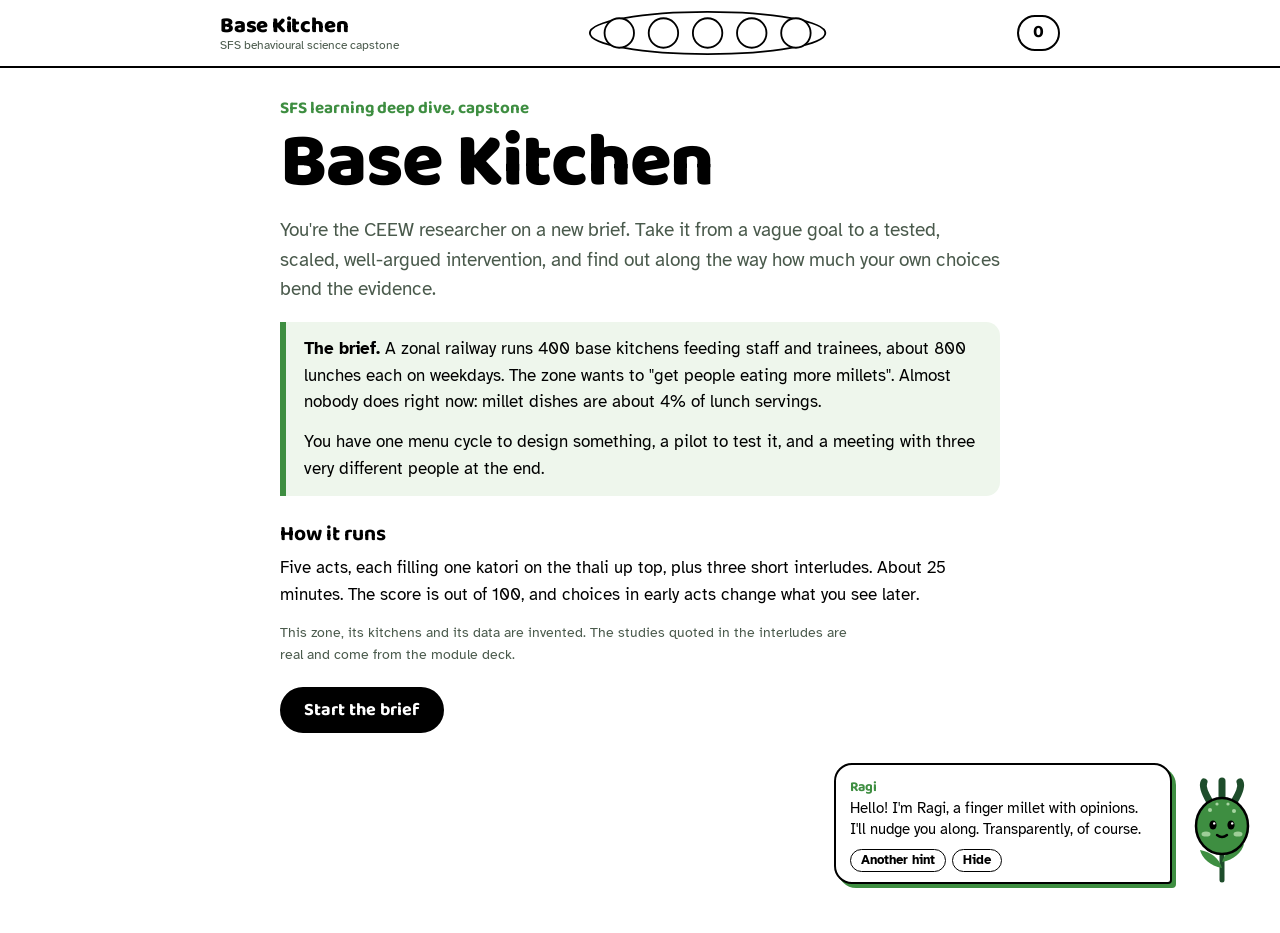
<file: base-kitchen.html>
<!DOCTYPE html>
<html lang="en">
<head>
<meta charset="utf-8">
<meta name="viewport" content="width=device-width, initial-scale=1, viewport-fit=cover">
<title>Base Kitchen: a behavioural science capstone</title>
<link rel="preconnect" href="https://fonts.googleapis.com">
<link rel="preconnect" href="https://fonts.gstatic.com" crossorigin>
<link href="https://fonts.googleapis.com/css2?family=Baloo+2:wght@500;700;800&family=Atkinson+Hyperlegible:ital,wght@0,400;0,700;1,400&display=swap" rel="stylesheet">
<style>
:root{
  --paper:#FFFFFF; --ink:#000000; --forest:#1E4D2B; --leaf:#3E8E41; --sprout:#A8D5A2;
  --mist:#EEF6EC; --muted:#4A5A4C; --line:#CFE3C9; --on-ink:#FFFFFF;
  --display:"Baloo 2", "Trebuchet MS", system-ui, sans-serif;
  --body:"Atkinson Hyperlegible", "Segoe UI", system-ui, sans-serif;
  box-sizing:border-box;
  padding-top:env(safe-area-inset-top,0px);
  padding-bottom:env(safe-area-inset-bottom,0px);
}
@media (prefers-color-scheme: dark){
  :root:not([data-theme="light"]){
    --paper:#000000; --ink:#FFFFFF; --forest:#A8D5A2; --leaf:#6CC06F; --sprout:#2E5E34;
    --mist:#0D1A0F; --muted:#B5C7B7; --line:#3A6B44; --on-ink:#000000;
  }
}
:root[data-theme="dark"]{
  --paper:#000000; --ink:#FFFFFF; --forest:#A8D5A2; --leaf:#6CC06F; --sprout:#2E5E34;
  --mist:#0D1A0F; --muted:#B5C7B7; --line:#3A6B44; --on-ink:#000000;
}
html{scroll-padding-top:env(safe-area-inset-top,0px)}
*,*::before,*::after{box-sizing:inherit}
body{margin:0;background:var(--paper);color:var(--ink);font-family:var(--body);font-size:17px;line-height:1.55;-webkit-font-smoothing:antialiased}
button{font:inherit;color:inherit}
:focus-visible{outline:3px solid var(--leaf);outline-offset:3px;border-radius:6px}

/* Top bar */
.top{position:sticky;top:env(safe-area-inset-top,0px);z-index:20;background:var(--paper);border-bottom:2px solid var(--ink)}
.top-inner{max-width:880px;margin:0 auto;padding:10px 20px;display:flex;align-items:center;gap:16px}
.mark{font-family:var(--display);font-weight:800;font-size:22px;letter-spacing:-.01em;line-height:1;white-space:nowrap}
.mark small{display:block;font-family:var(--body);font-weight:400;font-size:12px;color:var(--muted);letter-spacing:0;margin-top:2px}
.thali{flex:1;display:flex;justify-content:center}
.thali svg{height:46px;width:auto;overflow:visible}
.katori-fill{transform-origin:center;transform:scale(0);transition:transform .6s cubic-bezier(.3,1.6,.5,1)}
.katori.done .katori-fill{transform:scale(1)}
.katori.now circle.rim{stroke:var(--leaf);stroke-width:3}
.score-chip{font-family:var(--display);font-weight:700;font-size:18px;border:2px solid var(--ink);border-radius:999px;padding:2px 14px;white-space:nowrap}
.score-chip span{display:inline-block}
.score-chip.bump span{animation:bump .5s ease}
@keyframes bump{40%{transform:scale(1.35)}}

/* Stage */
main{max-width:760px;margin:0 auto;padding:28px 20px 200px}
.act-tag{font-family:var(--display);font-weight:700;color:var(--leaf);font-size:17px;margin:0 0 2px}
h1,h2{font-family:var(--display);font-weight:800;line-height:1.05;letter-spacing:-.015em;margin:0 0 12px}
h1{font-size:clamp(44px,9vw,76px)}
h2{font-size:clamp(30px,5.5vw,42px)}
h3{font-family:var(--display);font-weight:700;font-size:21px;line-height:1.2;margin:26px 0 8px}
p{margin:0 0 14px;max-width:64ch}
.lede{font-size:19px;color:var(--muted)}
.brief{border-left:6px solid var(--leaf);background:var(--mist);padding:14px 18px;border-radius:0 14px 14px 0;margin:18px 0}
.brief p:last-child{margin:0}
.meta{font-size:14px;color:var(--muted)}

/* Buttons */
.row{display:flex;flex-wrap:wrap;gap:10px;align-items:center;margin-top:22px}
.btn{appearance:none;border:2px solid var(--ink);background:var(--ink);color:var(--on-ink);font-family:var(--display);font-weight:700;font-size:18px;padding:8px 22px 6px;border-radius:999px;cursor:pointer;transition:transform .12s ease, background .15s}
.btn:hover{background:var(--forest);border-color:var(--forest)}
.btn:active{transform:translateY(2px)}
.btn[disabled]{opacity:.35;cursor:not-allowed}
.btn.ghost{background:transparent;color:var(--ink)}
.btn.ghost:hover{background:var(--mist)}

/* Chips */
.group{border:2px solid var(--line);border-radius:18px;margin:16px 0;overflow:hidden;background:var(--paper);transition:border-color .2s}
.group.answered{border-color:var(--ink)}
.group-q{display:flex;align-items:center;gap:12px;background:var(--mist);border-bottom:2px solid var(--line);padding:10px 16px;font-family:var(--display);font-weight:700;font-size:20px;line-height:1.2}
.group.answered .group-q{border-bottom-color:var(--ink)}
.gnum{flex-shrink:0;width:30px;height:30px;border-radius:50%;border:2px solid var(--ink);display:grid;place-items:center;font-size:15px;background:var(--paper);transition:background .2s,color .2s}
.group.answered .gnum{background:var(--leaf);border-color:var(--leaf);color:var(--on-ink)}
.gstat{margin-left:auto;font-family:var(--body);font-weight:400;font-size:13px;color:var(--muted);white-space:nowrap}
.group.answered .gstat{color:var(--leaf);font-weight:700}
.group .chips{padding:14px 16px}
.group .why-slot:not(:empty){padding:0 16px 14px}
.group .why{margin-top:0}
.chips{display:flex;flex-wrap:wrap;gap:8px}
.chip{max-width:100%;overflow-wrap:anywhere;appearance:none;border:2px solid var(--line);background:var(--paper);border-radius:14px;padding:8px 14px;cursor:pointer;text-align:left;line-height:1.35;transition:border-color .15s, background .15s, transform .12s}
.chip:hover{border-color:var(--leaf)}
.chip[aria-pressed="true"]{border-color:var(--ink);background:var(--mist);box-shadow:3px 3px 0 var(--ink)}
.chip.right{border-color:var(--leaf);background:var(--mist);box-shadow:3px 3px 0 var(--leaf)}
.chip.wrong{border-color:var(--ink);background:repeating-linear-gradient(-45deg,var(--paper) 0 6px,var(--mist) 6px 12px)}
.why{font-size:15px;color:var(--muted);margin:8px 0 0;padding-left:12px;border-left:3px solid var(--sprout)}
.why b{color:var(--ink)}

/* Spec sentence */
.spec{font-family:var(--display);font-size:clamp(20px,3.4vw,26px);line-height:1.35;font-weight:500;border:2px solid var(--ink);border-radius:18px;padding:16px 20px;margin:12px 0 4px}
.spec-label{font-weight:700;margin:18px 0 0}
.spec-label span{font-weight:400;color:var(--muted);font-size:15px}
.slot{display:inline-block;border:2px dashed var(--muted);border-radius:10px;color:var(--muted);padding:0 8px;font-size:.8em;line-height:1.5;vertical-align:.08em;font-weight:500}
.slot.filled{display:inline;border:0;border-bottom:3px solid var(--leaf);border-radius:0;padding:0 2px;font-size:1em;color:var(--ink);font-weight:700;vertical-align:baseline}

/* Evidence sorting */
.cards{display:grid;grid-template-columns:repeat(auto-fill,minmax(210px,1fr));gap:10px;margin:14px 0}
.ecard{appearance:none;text-align:left;border:2px solid var(--line);border-radius:14px;padding:10px 12px;background:var(--paper);cursor:pointer;font-size:15px;line-height:1.4;transition:transform .15s, border-color .15s}
.ecard:hover{border-color:var(--leaf)}
.ecard.sel{border-color:var(--ink);transform:rotate(-1.2deg) translateY(-3px);box-shadow:4px 4px 0 var(--leaf)}
.ecard .src{display:block;font-size:13px;color:var(--leaf);font-weight:700;margin-bottom:3px}
.ecard .src.none{color:var(--muted);font-style:italic;font-weight:400}
.bins{display:grid;grid-template-columns:repeat(2,1fr);gap:10px}
.bin{border:2px dashed var(--muted);border-radius:16px;padding:10px;min-height:86px;cursor:pointer;transition:background .15s,border-color .15s;background:var(--paper)}
.bin.armed{border-color:var(--leaf);background:var(--mist);border-style:solid}
.bin-h{font-family:var(--display);font-weight:700;font-size:17px;line-height:1.15}
.bin-h small{display:block;font-family:var(--body);font-weight:400;font-size:13px;color:var(--muted)}
.bin.trash{grid-column:1/-1;border-color:var(--ink)}
.placed{display:flex;flex-wrap:wrap;gap:6px;margin-top:8px}
.pchip{appearance:none;font-size:13px;border:1.5px solid var(--ink);background:var(--paper);border-radius:10px;padding:3px 8px;cursor:pointer;max-width:100%;text-align:left;animation:pop .35s cubic-bezier(.3,1.6,.5,1)}
.pchip.right{border-color:var(--leaf);background:var(--mist)}
.pchip.wrong{text-decoration:line-through;text-decoration-color:var(--ink)}
@keyframes pop{from{transform:scale(.5);opacity:0}}
.col-label{font-weight:700;margin:16px 0 6px}

/* Sliders / forecast */
.fc{border:2px solid var(--ink);border-radius:18px;padding:16px 18px;margin:16px 0}
.fc h3{margin-top:0}
input[type=range]{width:100%;accent-color:var(--leaf);height:28px}
.fc-read{display:flex;justify-content:space-between;align-items:baseline;font-family:var(--display);font-weight:700}
.fc-read .big{font-size:30px}
.reveal-bar{position:relative;height:34px;border-radius:10px;background:var(--mist);margin:10px 0 4px;overflow:hidden}
.reveal-bar .tick{position:absolute;top:0;bottom:0;width:4px;border-radius:2px}
.tick.you{background:var(--ink)}
.tick.truth{background:var(--leaf);width:8px;transform:scaleY(0);transform-origin:bottom;animation:grow .7s .15s forwards cubic-bezier(.3,1.5,.5,1)}
@keyframes grow{to{transform:scaleY(1)}}
.legend{display:flex;gap:16px;font-size:13px;color:var(--muted)}
.legend i{display:inline-block;width:12px;height:12px;border-radius:3px;vertical-align:-1px;margin-right:5px}

/* Levers */
.budget{position:sticky;top:calc(env(safe-area-inset-top,0px) + 70px);z-index:5;background:var(--paper);padding:10px 0;border-bottom:2px solid var(--line)}
.budget-bar{height:18px;border:2px solid var(--ink);border-radius:999px;overflow:hidden;margin-top:6px}
.budget-fill{height:100%;background:var(--leaf);transition:width .35s cubic-bezier(.3,1.3,.5,1)}
.budget-fill.over{background:repeating-linear-gradient(-45deg,var(--ink) 0 8px,var(--forest) 8px 16px)}
.levers{display:grid;grid-template-columns:repeat(auto-fill,minmax(220px,1fr));gap:10px;margin-top:14px}
.lever{appearance:none;text-align:left;border:2px solid var(--line);border-radius:16px;padding:12px;background:var(--paper);cursor:pointer;display:flex;flex-direction:column;gap:6px;transition:transform .15s,border-color .15s}
.lever:hover{border-color:var(--leaf)}
.lever[aria-pressed="true"]{border-color:var(--ink);background:var(--mist);box-shadow:4px 4px 0 var(--ink);transform:translateY(-2px)}
.lever b{font-family:var(--display);font-size:18px;line-height:1.15}
.lever .tags{display:flex;flex-wrap:wrap;gap:4px}
.tagp{font-size:12px;border:1.5px solid var(--leaf);color:var(--forest);border-radius:999px;padding:0 8px}
.lever .cost{font-family:var(--display);font-weight:700;margin-top:auto}

/* Results */
.panel{border:2px solid var(--ink);border-radius:20px;padding:18px;margin:18px 0}
.headline-num{font-family:var(--display);font-weight:800;font-size:clamp(46px,10vw,72px);line-height:1;color:var(--forest)}
.hbar{display:grid;grid-template-columns:120px 1fr 64px;gap:10px;align-items:center;margin:8px 0}
.hbar .lab{font-size:14px;line-height:1.2}
.hbar .track{height:26px;background:var(--mist);border-radius:8px;overflow:hidden}
.hbar .fill{height:100%;width:0;border-radius:8px;transition:width 1s cubic-bezier(.3,1.2,.5,1)}
.hbar .val{font-family:var(--display);font-weight:700;text-align:right}
.fill.ink{background:var(--ink)} .fill.leaf{background:var(--leaf)}
.waterfall{list-style:none;padding:0;margin:10px 0 0}
.waterfall li{display:flex;justify-content:space-between;gap:12px;padding:6px 0;border-bottom:1px solid var(--line);font-size:15px}
.waterfall li b{font-family:var(--display);white-space:nowrap}
.plot-wrap{overflow-x:auto}
.checklist{list-style:none;padding:0;margin:8px 0}
.checklist li{padding:4px 0 4px 30px;position:relative}
.checklist li::before{content:"";position:absolute;left:0;top:7px;width:18px;height:18px;border:2px solid var(--ink);border-radius:5px}
.checklist li.ok::before{background:var(--leaf);border-color:var(--leaf)}
.checklist li.ok::after{content:"";position:absolute;left:6px;top:9px;width:6px;height:11px;border:solid var(--on-ink);border-width:0 3px 3px 0;transform:rotate(45deg)}

/* Pub bias */
.seg{display:inline-flex;border:2px solid var(--ink);border-radius:999px;overflow:hidden}
.seg button{appearance:none;border:0;background:var(--paper);padding:6px 14px;cursor:pointer;font-weight:700}
.seg button[aria-pressed="true"]{background:var(--ink);color:var(--on-ink)}
.pb-stats{display:flex;flex-wrap:wrap;gap:24px;margin-top:10px}
.pb-stats div{font-size:14px;color:var(--muted)}
.pb-stats b{display:block;font-family:var(--display);font-size:30px;color:var(--ink);line-height:1.1}

/* Phone mock */
.phone-wrap{display:flex;gap:22px;flex-wrap:wrap;align-items:flex-start;margin-top:14px}
.phone{width:300px;max-width:100%;border:3px solid var(--ink);border-radius:34px;padding:16px 14px 20px;background:var(--paper);flex-shrink:0}
.phone-notch{width:90px;height:8px;background:var(--ink);border-radius:8px;margin:0 auto 12px}
.app-h{font-family:var(--display);font-weight:800;font-size:22px;display:flex;justify-content:space-between;align-items:center}
.app-h span{font-size:13px;font-family:var(--body);font-weight:400;color:var(--muted)}
.pel{appearance:none;display:block;width:100%;text-align:left;border:2px dashed var(--line);border-radius:12px;padding:9px 10px;margin:8px 0;background:var(--paper);cursor:pointer;font-size:14px;line-height:1.35;position:relative}
.pel:hover{border-color:var(--leaf)}
.pel.sel{border-style:solid;border-color:var(--ink)}
.pel .lbl{position:absolute;right:-6px;top:-10px;font-size:11px;font-weight:700;background:var(--ink);color:var(--on-ink);border-radius:999px;padding:1px 8px;animation:pop .3s}
.pel.right .lbl{background:var(--leaf)}
.pel.wrong .lbl{text-decoration:line-through}
.cartline{display:flex;justify-content:space-between;font-size:14px;padding:4px 2px}
.fake-btn{margin-top:10px;background:var(--ink);color:var(--on-ink);text-align:center;border-radius:12px;padding:10px;font-family:var(--display);font-weight:700}
.picker{flex:1;min-width:230px}

/* Pitch */
.aud{border:2px solid var(--line);border-radius:18px;padding:14px 16px;margin:14px 0}
.aud h3{margin:0 0 4px}
.opt{display:flex;gap:10px;align-items:flex-start;padding:8px 10px;border-radius:12px;cursor:pointer;border:2px solid transparent;margin:4px 0}
.opt:hover{background:var(--mist)}
.opt input{accent-color:var(--leaf);margin-top:5px;flex-shrink:0;width:18px;height:18px}
.opt.right{border-color:var(--leaf);background:var(--mist)}
.opt.wrong{border-color:var(--ink)}

/* Ragi */
.ragi{position:fixed;right:16px;bottom:calc(16px + env(safe-area-inset-bottom,0px));z-index:40;display:flex;align-items:flex-end;gap:8px;max-width:min(430px,calc(100vw - 32px));pointer-events:none}
.bubble{pointer-events:auto;background:var(--paper);border:2px solid var(--ink);border-radius:18px 18px 4px 18px;padding:12px 14px 10px;font-size:15px;line-height:1.45;box-shadow:4px 4px 0 var(--leaf);transform-origin:bottom right;transition:transform .25s cubic-bezier(.3,1.5,.5,1),opacity .2s}
.bubble.hide{transform:scale(.6);opacity:0;pointer-events:none}
.bubble .who{font-family:var(--display);font-weight:700;color:var(--leaf);font-size:14px}
.bubble-actions{display:flex;gap:6px;margin-top:8px}
.mini{appearance:none;border:1.5px solid var(--ink);background:var(--paper);border-radius:999px;padding:1px 10px;font-size:13px;font-weight:700;cursor:pointer}
.mini:hover{background:var(--mist)}
.ragi-body{pointer-events:auto;appearance:none;border:0;background:none;padding:0;cursor:pointer;width:84px;height:104px;flex-shrink:0}
.ragi-body svg{width:100%;height:100%;overflow:visible}
.ragi-bob{animation:bob 2.8s ease-in-out infinite;transform-origin:50% 100%}
@keyframes bob{50%{transform:translateY(-4px) rotate(-2deg)}}
.ragi.happy .ragi-bob{animation:hop .6s cubic-bezier(.3,1.6,.5,1) 2}
@keyframes hop{40%{transform:translateY(-16px) rotate(6deg)}}
.ragi.think .ragi-bob{animation:tilt 1.6s ease-in-out infinite}
@keyframes tilt{50%{transform:rotate(-7deg)}}
.ragi.oops .ragi-bob{animation:wob .5s ease 2}
@keyframes wob{25%{transform:rotate(-8deg)}75%{transform:rotate(8deg)}}
.eye{transform-origin:center;transform-box:fill-box;animation:blink 4.5s infinite}
@keyframes blink{0%,94%,100%{transform:scaleY(1)}96%{transform:scaleY(.1)}}
.mouth-happy{display:none}.ragi.happy .mouth-happy{display:inline}.ragi.happy .mouth-idle{display:none}
.mouth-oops{display:none}.ragi.oops .mouth-oops{display:inline}.ragi.oops .mouth-idle{display:none}

/* Grain confetti */
.grain{position:fixed;width:8px;height:12px;border-radius:50%;background:var(--leaf);z-index:50;pointer-events:none}

/* Debrief */
.score-big{font-family:var(--display);font-weight:800;font-size:clamp(72px,18vw,140px);line-height:.9;color:var(--forest)}
.brk{display:grid;grid-template-columns:1fr 90px 54px;gap:10px;align-items:center;font-size:15px;margin:6px 0}
.brk .track{height:12px;background:var(--mist);border-radius:6px;overflow:hidden}
.brk .fill{height:100%;background:var(--leaf);width:0;transition:width 1s}
.brk b{font-family:var(--display);text-align:right}

.fade-in{animation:fadein .35s ease}
@keyframes fadein{from{opacity:0;transform:translateY(6px)}}

@media (max-width:600px){
  .top-inner{padding:8px 14px;gap:10px}
  .mark small{display:none}
  .group-q{font-size:18px;padding:10px 12px}
  .group .chips{padding:12px}
  .bins{grid-template-columns:1fr}
  .ragi-body{width:62px;height:78px}
  .bubble{font-size:14px}
  .hbar{grid-template-columns:90px 1fr 52px}
  main{padding-bottom:230px}
}
@media (prefers-reduced-motion: reduce){
  *,*::before,*::after{animation:none!important;transition:none!important}
  .katori-fill{transform:scale(1)}
  .katori:not(.done) .katori-fill{transform:scale(0)}
  .tick.truth{transform:none}
}
</style>
</head>
<body>

<header class="top">
  <div class="top-inner">
    <div class="mark">Base Kitchen<small>SFS behavioural science capstone</small></div>
    <div class="thali" aria-label="Progress through the five acts">
      <svg viewBox="0 0 260 50" role="img" aria-hidden="true">
        <g id="katoris"></g>
      </svg>
    </div>
    <div class="score-chip" aria-live="polite"><span id="scoreNum">0</span></div>
  </div>
</header>

<main id="stage" tabindex="-1"></main>

<div class="ragi" id="ragi">
  <div class="bubble hide" id="bubble" role="status" aria-live="polite">
    <div class="who">Ragi</div>
    <div id="bubbleText"></div>
    <div class="bubble-actions">
      <button class="mini" id="hintBtn" type="button">Another hint</button>
      <button class="mini" id="hideBtn" type="button">Hide</button>
    </div>
  </div>
  <button class="ragi-body" id="ragiBody" type="button" aria-label="Ask Ragi for a hint">
    <svg viewBox="0 0 84 104">
      <g class="ragi-bob">
        <!-- stalk & leaves -->
        <path d="M42 100 C42 86 42 78 42 70" stroke="var(--forest)" stroke-width="5" stroke-linecap="round" fill="none"/>
        <path d="M42 88 C30 86 22 78 20 70 C31 72 39 78 42 88Z" fill="var(--leaf)"/>
        <path d="M42 82 C54 80 62 72 64 64 C53 66 45 72 42 82Z" fill="var(--leaf)"/>
        <!-- finger millet fingers -->
        <path d="M30 22 C24 12 22 6 24 2" stroke="var(--forest)" stroke-width="7" stroke-linecap="round" fill="none"/>
        <path d="M42 18 C42 10 42 5 42 1" stroke="var(--forest)" stroke-width="7" stroke-linecap="round" fill="none"/>
        <path d="M54 22 C60 12 62 6 60 2" stroke="var(--forest)" stroke-width="7" stroke-linecap="round" fill="none"/>
        <!-- head -->
        <ellipse cx="42" cy="46" rx="26" ry="28" fill="var(--leaf)" stroke="var(--ink)" stroke-width="2.5"/>
        <circle cx="30" cy="30" r="2" fill="var(--sprout)"/><circle cx="54" cy="31" r="2" fill="var(--sprout)"/>
        <circle cx="37" cy="24" r="1.6" fill="var(--sprout)"/><circle cx="48" cy="24" r="1.6" fill="var(--sprout)"/>
        <!-- face -->
        <ellipse class="eye" cx="33" cy="45" rx="3.6" ry="4.6" fill="#000"/>
        <ellipse class="eye" cx="51" cy="45" rx="3.6" ry="4.6" fill="#000"/>
        <circle cx="34.2" cy="43.4" r="1.2" fill="#fff"/><circle cx="52.2" cy="43.4" r="1.2" fill="#fff"/>
        <ellipse cx="26" cy="54" rx="4.5" ry="2.6" fill="var(--sprout)" opacity=".9"/>
        <ellipse cx="58" cy="54" rx="4.5" ry="2.6" fill="var(--sprout)" opacity=".9"/>
        <path class="mouth-idle" d="M37 55 Q42 59 47 55" stroke="#000" stroke-width="2.4" fill="none" stroke-linecap="round"/>
        <path class="mouth-happy" d="M35 54 Q42 63 49 54 Z" fill="#000"/>
        <path class="mouth-oops" d="M37 58 Q42 54 47 58" stroke="#000" stroke-width="2.4" fill="none" stroke-linecap="round"/>
      </g>
    </svg>
  </button>
</div>

<script>
(() => {
"use strict";

/* ---------- utilities ---------- */
const $ = (s, r = document) => r.querySelector(s);
const $$ = (s, r = document) => Array.from(r.querySelectorAll(s));
const reduced = window.matchMedia("(prefers-reduced-motion: reduce)").matches;
let seed = Math.floor(Math.random() * 1e9);
function mulberry32(a){return function(){a|=0;a=a+0x6D2B79F5|0;let t=Math.imul(a^a>>>15,1|a);t=t+Math.imul(t^t>>>7,61|t)^t;return((t^t>>>14)>>>0)/4294967296}}
let rand = mulberry32(seed);
const randn = () => { let u = 0, v = 0; while (!u) u = rand(); while (!v) v = rand(); return Math.sqrt(-2*Math.log(u))*Math.cos(2*Math.PI*v); };
const fmt = (x, d = 1) => (x >= 0 ? "+" : "−") + Math.abs(x).toFixed(d);
const clamp = (x, a, b) => Math.max(a, Math.min(b, x));
const esc = s => String(s).replace(/[&<>"]/g, c => ({"&":"&amp;","<":"&lt;",">":"&gt;",'"':"&quot;"}[c]));

/* ---------- state ---------- */
const SCREENS = ["intro","act1","act2","forecast","act3","pubbias","act4","darkpat","act5","debrief"];
const KATORI_OF = {act1:0, act2:1, act3:2, act4:3, act5:4};
const MAX = {act1:15, act2:20, forecast:10, act3:15, pubbias:5, act4:15, darkpat:9, act5:11};
const LABELS = {act1:"Specify the behaviour", act2:"COM-B diagnosis", forecast:"Forecast the evidence", act3:"Design the intervention", pubbias:"Publication bias", act4:"Evaluate and scale", darkpat:"Nudge, boost, sludge", act5:"Make the case"};
let S;
function fresh(){
  S = { screen:0, score:{}, done:new Set(), act1:{}, act1Checked:false, act2:{}, act2Checked:false, act2Sel:null,
        forecast:{}, fcRevealed:{}, levers:new Set(), act3Done:false, act4:{}, act4Run:null, act4Scaled:false,
        pb:{n:10, runs:[], answered:null}, dark:{}, darkSel:null, darkChecked:false, act5:{}, act5Checked:false };
}
fresh();
const total = () => Object.values(S.score).reduce((a,b)=>a+b,0);
function setScore(k, v){
  S.score[k] = Math.round(v*10)/10;
  const el = $("#scoreNum"); el.textContent = Math.round(total());
  const chip = el.parentElement; chip.classList.remove("bump"); void chip.offsetWidth; chip.classList.add("bump");
}

/* ---------- thali progress ---------- */
function drawThali(){
  const g = $("#katoris"); let h = `<ellipse cx="130" cy="25" rx="128" ry="23" fill="none" stroke="var(--ink)" stroke-width="2"/>`;
  for (let i=0;i<5;i++){
    const cx = 34 + i*48, cls = [];
    const cur = KATORI_OF[SCREENS[S.screen]];
    const doneIdx = ["act1","act2","act3","act4","act5"].filter(a=>S.done.has(a)).length;
    if (i < doneIdx) cls.push("done");
    if (cur === i) cls.push("now");
    h += `<g class="katori ${cls.join(" ")}" style="transform-origin:${cx}px 25px">
      <circle class="rim" cx="${cx}" cy="25" r="16" fill="var(--paper)" stroke="var(--ink)" stroke-width="2"/>
      <g class="katori-fill" style="transform-origin:${cx}px 25px">
        <circle cx="${cx}" cy="25" r="12" fill="var(--leaf)"/>
        <circle cx="${cx-4}" cy="22" r="1.6" fill="var(--sprout)"/><circle cx="${cx+3}" cy="27" r="1.6" fill="var(--sprout)"/><circle cx="${cx+5}" cy="20" r="1.3" fill="var(--sprout)"/>
      </g></g>`;
  }
  g.innerHTML = h;
}

/* ---------- Ragi ---------- */
const ragiEl = $("#ragi"), bubble = $("#bubble"), bText = $("#bubbleText");
let hintIdx = 0, typeTimer = null, moodTimer = null;
function say(text, mood){
  bubble.classList.remove("hide");
  clearInterval(typeTimer);
  if (reduced){ bText.textContent = text; }
  else { let i = 0; bText.textContent = ""; typeTimer = setInterval(()=>{ i += 2; bText.textContent = text.slice(0,i); if (i >= text.length) clearInterval(typeTimer); }, 14); }
  if (mood) setMood(mood);
}
function setMood(m){
  ragiEl.classList.remove("happy","think","oops"); void ragiEl.offsetWidth;
  if (m && m !== "idle") ragiEl.classList.add(m);
  clearTimeout(moodTimer);
  if (m === "happy" || m === "oops") moodTimer = setTimeout(()=>ragiEl.classList.remove(m), 1400);
}
function hint(){
  const list = HINTS[SCREENS[S.screen]] || [];
  if (!list.length) return;
  say(list[hintIdx % list.length], "think"); hintIdx++;
}
$("#ragiBody").addEventListener("click", hint);
$("#hintBtn").addEventListener("click", hint);
$("#hideBtn").addEventListener("click", ()=>{ bubble.classList.add("hide"); setMood("idle"); });

function confetti(n = 18){
  if (reduced) return;
  const r = $("#ragiBody").getBoundingClientRect();
  for (let i=0;i<n;i++){
    const d = document.createElement("div"); d.className = "grain";
    d.style.left = (r.left + r.width/2) + "px"; d.style.top = (r.top + 20) + "px";
    document.body.appendChild(d);
    const dx = (Math.random()-0.7)*260, dy = -80 - Math.random()*200;
    d.animate([{transform:"translate(0,0) rotate(0)", opacity:1},{transform:`translate(${dx}px,${dy}px) rotate(${Math.random()*540}deg)`, opacity:1, offset:.6},{transform:`translate(${dx*1.2}px,${dy+220}px) rotate(720deg)`, opacity:0}], {duration:1300+Math.random()*500, easing:"cubic-bezier(.2,.7,.4,1)"}).onfinish = () => d.remove();
  }
}

const HINTS = {
  intro:["I'm Ragi. I'll be hanging around with hints. Tap me any time you're stuck.","This runs about 25 minutes. Your choices in early acts change what happens later, so don't speed through them."],
  act1:["Ask first: who actually controls the options at lunch? Diners choose from what's put in front of them.","'Awareness' and 'promotion' aren't behaviours you can count at a counter.","If you can't observe it in a register, a till, or a plate count, it isn't specified yet."],
  act2:["Every box needs evidence, not a hunch. A card with no source is a guess.","Watch the actor. Our target is the menu planner, not the diners.","Reflective motivation includes believing something is allowed. Automatic motivation is habit and routine."],
  forecast:["Defaults tend to be bigger than people expect. Information effects tend to be smaller.","Remember the gap between journal effects and what nudge units see at scale."],
  act3:["Look back at your diagnosis. Which boxes were the real bottlenecks?","A default the planner doesn't feel allowed to set, with flour that doesn't arrive, won't last a week.","Posters speak to System 2. Lunch counters run on System 1."],
  pubbias:["Try the small sample first, then the big one. Compare what gets into the journal.","Only 'significant' positive results get published here. What does that do to the published average?"],
  act4:["Stated intentions overstate change. What will you actually count?","One enthusiastic kitchen, no comparison group: what else changed that month?","If you don't pre-register, you get to pick the best-looking outcome afterwards. So will a reviewer's suspicion."],
  darkpat:["A nudge keeps every option and roughly the same cost. A dark pattern works against the user's interest.","Sludge is friction on a choice that's good for the person.","A boost builds skill, so it works even after the app is gone."],
  act5:["Secretaries care about budget cycles, farmers and fiscal risk. Scientists care about design and limits. Firms care about demand and competitors.","Would you be comfortable if diners knew exactly what you did? That's the test."],
  debrief:["Play again with different choices. The world is re-drawn each time, so the numbers move."]
};
const GREET = {
  intro:"Hello! I'm Ragi, a finger millet with opinions. I'll nudge you along. Transparently, of course.",
  act1:"First job: turn a vague brief into something a person actually does. Build the sentence.",
  act2:"Now the detective work. Sort each evidence card into a COM-B box. Tap a card, then tap a box.",
  forecast:"Quick break. Before I show you what real studies found, guess. Nobody's grading your ego, only your calibration.",
  act3:"You've got a budget. Spend it on the bottlenecks you found, not on what feels busiest.",
  pubbias:"A little machine. Every trial here tests a nudge that truly does nothing. Let's see what gets published.",
  act4:"Time to test your plan. Every choice here changes what number you'll see, and whether it's true.",
  darkpat:"Same design moves, different intentions. Tap each part of this checkout and tell me what it is.",
  act5:"You've got a result. Now say it three different ways for three different people.",
  debrief:"That's the whole thali. Let's see how you did."
};

/* ---------- navigation ---------- */
const stage = $("#stage");
function go(i){
  S.screen = i; hintIdx = 0; render();
  window.scrollTo({top:0, behavior: reduced ? "auto" : "smooth"});
  stage.focus({preventScroll:true});
}
function render(){
  const name = SCREENS[S.screen];
  stage.innerHTML = ""; stage.className = "fade-in"; void stage.offsetWidth;
  R[name]();
  drawThali();
  say(GREET[name], name === "debrief" ? "happy" : "idle");
}
function next(){ go(S.screen + 1); }
function complete(key){ S.done.add(key); drawThali(); }

/* =====================================================
   SCREENS
   ===================================================== */
const R = {};

/* ---------- Intro ---------- */
R.intro = () => {
  stage.innerHTML = `
    <p class="act-tag">SFS learning deep dive, capstone</p>
    <h1>Base Kitchen</h1>
    <p class="lede">You're the CEEW researcher on a new brief. Take it from a vague goal to a tested, scaled, well-argued intervention, and find out along the way how much your own choices bend the evidence.</p>
    <div class="brief">
      <p><b>The brief.</b> A zonal railway runs 400 base kitchens feeding staff and trainees, about 800 lunches each on weekdays. The zone wants to "get people eating more millets". Almost nobody does right now: millet dishes are about 4% of lunch servings.</p>
      <p>You have one menu cycle to design something, a pilot to test it, and a meeting with three very different people at the end.</p>
    </div>
    <h3>How it runs</h3>
    <p>Five acts, each filling one katori on the thali up top, plus three short interludes. About 25 minutes. The score is out of 100, and choices in early acts change what you see later.</p>
    <p class="meta">This zone, its kitchens and its data are invented. The studies quoted in the interludes are real and come from the module deck.</p>
    <div class="row"><button class="btn" id="start">Start the brief</button></div>`;
  $("#start").onclick = next;
};

/* ---------- Act 1: Specify ---------- */
const A1 = [
  {k:"who", q:"Who needs to act?", opts:[
    ["everyone","everyone in the zone"],["diners","the diners at lunch"],["planner","the menu planner at each base kitchen"],["board","the Railway Board"]],
   right:"planner", why:"<b>Ask first who controls the options.</b> Diners pick from what's on the counter; the planner decides what's on it. The Board matters, but it doesn't set Tuesday's lunch."},
  {k:"what", q:"Does what?", opts:[
    ["aware","becomes aware of millet benefits"],["promote","promotes millets"],["serve","serves a millet main as the default lunch"],["love","learns to love millets"]],
   right:"serve", why:"<b>Awareness is not behaviour.</b> 'Serves a millet main as the default' is an action someone can see happen."},
  {k:"when", q:"Where and when?", opts:[
    ["asap","across India, as soon as possible"],["cycle","at weekday lunch, from the next four-week menu cycle"],["poshan","during Poshan Maah only"]],
   right:"cycle", why:"<b>Tie it to a change point.</b> A new menu cycle weakens the old habit, and a fixed start date lets you compare before and after."},
  {k:"often", q:"How often?", opts:[
    ["whenever","whenever possible"],["three","on three weekdays a week"],["once","once, as a special millet day"]],
   right:"three", why:"<b>'Whenever possible' is never.</b> Three named days is specific, gives rice-loyal diners an out, and can be audited."},
  {k:"obs", q:"How will we observe it?", opts:[
    ["survey","a survey of diner awareness"],["reach","reach of the campaign on Instagram"],["register","kitchen issue registers and servings counted at the counter"]],
   right:"register", why:"<b>Measure what people did.</b> Issue registers and counted servings are cheap administrative data, and less biased than self-report."}
];
R.act1 = () => {
  const groups = A1.map(g => `
    <section class="group ${S.act1[g.k]?"answered":""}" data-g="${g.k}" aria-label="${g.q}">
      <div class="group-q"><span class="gnum">${A1.indexOf(g)+1}</span><span>${g.q}</span><span class="gstat">${S.act1[g.k]?"Picked":"Pick one"}</span></div>
      <div class="chips">${g.opts.map(([v,t]) => `<button type="button" class="chip" data-v="${v}" aria-pressed="${S.act1[g.k]===v}">${t}</button>`).join("")}</div>
      <div class="why-slot"></div>
    </section>`).join("");
  stage.innerHTML = `
    <p class="act-tag">Act 1 of 5, about 3 minutes</p>
    <h2>Say who does what</h2>
    <p>The zone's brief says "get people eating more millets". That can't be designed for or measured. Build a specified target behaviour: who does what, where, when, how often, and how you'll see it.</p>
    <p class="spec-label">Your target behaviour <span>fills in as you pick below</span></p>
    <div class="spec" id="spec"></div>
    ${groups}
    <div class="row"><button class="btn" id="check" disabled>Check my spec</button><button class="btn ghost" id="cont" hidden>Continue to diagnosis</button></div>`;
  const drawSpec = () => {
    const t = k => { const g = A1.find(x=>x.k===k); const v = S.act1[k]; const o = g.opts.find(x=>x[0]===v); return `<span class="slot ${o?"filled":""}">${o?o[1]:PH[k]}</span>`; };
    $("#spec").innerHTML = `${cap(t("who"))} ${t("what")} ${t("when")}, ${t("often")}. We'll know it happened from ${t("obs")}.`;
    $("#check").disabled = A1.some(g => !S.act1[g.k]) || S.act1Checked;
  };
  const cap = s => s.replace(/>(\w)/, (m,c)=>">"+c.toUpperCase());
  const PH = {who:"who", what:"does what", when:"where and when", often:"how often", obs:"what we count"};
  $$(".group").forEach(gEl => {
    const k = gEl.dataset.g;
    $$(".chip", gEl).forEach(b => b.onclick = () => {
      if (S.act1Checked) return;
      S.act1[k] = b.dataset.v;
      $$(".chip", gEl).forEach(x => x.setAttribute("aria-pressed", x === b));
      gEl.classList.add("answered"); $(".gstat", gEl).textContent = "Picked";
      drawSpec();
    });
  });
  $("#check").onclick = () => {
    S.act1Checked = true; let right = 0;
    A1.forEach(g => {
      const gEl = $(`[data-g="${g.k}"]`), ok = S.act1[g.k] === g.right; if (ok) right++;
      $(".gstat", gEl).textContent = ok ? "Spot on" : "Not quite";
      $$(".chip", gEl).forEach(c => { if (c.dataset.v === g.right) c.classList.add("right"); else if (c.dataset.v === S.act1[g.k]) c.classList.add("wrong"); });
      $(".why-slot", gEl).innerHTML = `<p class="why">${g.why}</p>`;
    });
    setScore("act1", right * 3); complete("act1");
    $("#check").hidden = true; $("#cont").hidden = false;
    if (right >= 4){ say(`${right} of 5. That's a behaviour you could actually design for. The planner is our actor from here on.`, "happy"); confetti(); }
    else say(`${right} of 5. Have a look at the notes under each row. From here on, we'll use the green version: the planner serving a millet default.`, "oops");
  };
  $("#cont").onclick = next;
  drawSpec();
};

/* ---------- Act 2: COM-B diagnosis ---------- */
const BOXES = [
  ["capP","Physical capability","skills, stamina"],["capS","Psychological capability","knowledge, know-how"],
  ["oppP","Physical opportunity","supply, money, time"],["oppS","Social opportunity","what others expect"],
  ["motR","Reflective motivation","beliefs, permission, plans"],["motA","Automatic motivation","habit, routine, liking"],
  ["bin","Not usable evidence","a guess, or about the wrong actor",true]
];
const CARDS = [
  {id:"c1",src:"Stores ledger",t:"Ragi flour indented 3 times in six months. The vendor left 2 of those orders unfilled.",a:"oppP",why:"Supply that doesn't arrive is physical opportunity."},
  {id:"c2",src:"Head cook interview",t:"\"We make ragi mudde at home. For 800 plates by 12:30? The dough sets before we're halfway.\"",a:"capP",why:"Cooking at volume is a physical skill."},
  {id:"c3",src:"Menu planner interview",t:"\"The circular says millets are encouraged, not required. I don't know if I'm allowed to drop rice on a Tuesday.\"",a:"motR",why:"Believing a change is permitted is reflective motivation."},
  {id:"c4",src:"Menu files",t:"The four-week menu has been copied forward, unchanged, every month since 2019.",a:"motA",why:"Copying last month's menu is habit: automatic motivation."},
  {id:"c5",src:"Complaint register",t:"14 complaints in the one bajra roti trial week. The supervisor told the planner to \"go back to normal\".",a:"oppS",why:"The supervisor's expectation is the planner's social opportunity."},
  {id:"c6",src:"Planner quiz",t:"9 of 12 planners couldn't name a millet main that works at volume.",a:"capS",why:"Recipe knowledge is psychological capability."},
  {id:"c7",src:"Cost sheet",t:"Ragi flour costs ₹42/kg against ₹34/kg for atta. The per-plate budget hasn't moved since 2022.",a:"oppP",why:"A budget gap is physical opportunity: the means aren't there."},
  {id:"c8",src:null,t:"Staff probably see millets as poor people's food.",a:"bin",why:"No source. It might be true, but it's a hypothesis to test, not evidence."},
  {id:"c9",src:"Diner survey",t:"78% of diners agree that millets are healthy.",a:"bin",why:"This is about diners, not the planner, and it's awareness, not behaviour."},
  {id:"c10",src:null,t:"An op-ed in a national daily would change their minds.",a:"bin",why:"That's a solution idea, not a diagnosis. Also, an op-ed isn't a nudge."}
];
R.act2 = () => {
  stage.innerHTML = `
    <p class="act-tag">Act 2 of 5, about 5 minutes</p>
    <h2>Diagnose the planner</h2>
    <p><b>Target behaviour:</b> the menu planner at each base kitchen serves a millet main as the default lunch on three weekdays, from the next menu cycle.</p>
    <p>Your field team brought back ten cards. Tap a card, then tap the COM-B box it's evidence for. Anything that isn't real evidence about the planner goes in the bottom box.</p>
    <div class="col-label">Evidence cards</div>
    <div class="cards" id="cards"></div>
    <div class="col-label">COM-B boxes</div>
    <div class="bins" id="bins"></div>
    <div id="a2out"></div>
    <div class="row"><button class="btn" id="check" disabled>Check my diagnosis</button><button class="btn ghost" id="cont" hidden>Continue</button></div>`;
  const draw = () => {
    const unplaced = CARDS.filter(c => !S.act2[c.id]);
    $("#cards").innerHTML = unplaced.length ? unplaced.map(c => `<button type="button" class="ecard ${S.act2Sel===c.id?"sel":""}" data-id="${c.id}"><span class="src ${c.src?"":"none"}">${c.src?esc(c.src):"No source"}</span>${esc(c.t)}</button>`).join("") : `<p class="meta">All cards placed. Tap a placed card to take it back out.</p>`;
    $("#bins").innerHTML = BOXES.map(([k,h,s,trash]) => `
      <div class="bin ${trash?"trash":""} ${S.act2Sel?"armed":""}" data-k="${k}" role="button" tabindex="0" aria-label="Place in ${h}">
        <div class="bin-h">${h}<small>${s}</small></div>
        <div class="placed">${CARDS.filter(c=>S.act2[c.id]===k).map(c=>{
          const cls = S.act2Checked ? (c.a===k?"right":"wrong") : "";
          return `<button type="button" class="pchip ${cls}" data-id="${c.id}">${esc(c.src||"No source")}: ${esc(c.t.slice(0,46))}…</button>`;}).join("")}</div>
      </div>`).join("");
    $$(".ecard").forEach(b => b.onclick = () => { S.act2Sel = S.act2Sel === b.dataset.id ? null : b.dataset.id; draw(); });
    $$(".bin").forEach(b => {
      const place = () => { if (!S.act2Sel || S.act2Checked) return; S.act2[S.act2Sel] = b.dataset.k; S.act2Sel = null; draw(); };
      b.onclick = e => { if (e.target.closest(".pchip")) return; place(); };
      b.onkeydown = e => { if (e.key==="Enter"||e.key===" "){ e.preventDefault(); place(); } };
    });
    $$(".pchip").forEach(p => p.onclick = e => { e.stopPropagation(); if (S.act2Checked) return; delete S.act2[p.dataset.id]; draw(); });
    $("#check").disabled = CARDS.some(c => !S.act2[c.id]) || S.act2Checked;
  };
  $("#check").onclick = () => {
    S.act2Checked = true; draw();
    const right = CARDS.filter(c => S.act2[c.id] === c.a).length;
    setScore("act2", right * 2); complete("act2");
    const misses = CARDS.filter(c => S.act2[c.id] !== c.a);
    $("#a2out").innerHTML = `
      <div class="panel fade-in">
        <h3 style="margin-top:0">${right} of 10 placed correctly</h3>
        ${misses.length ? `<p>Where it went wrong:</p>${misses.map(c=>`<p class="why"><b>${esc(c.src||"No source")}.</b> ${c.why}</p>`).join("")}` : `<p>Clean sweep.</p>`}
        <h3>What the evidence says</h3>
        <p>The biggest bottlenecks are <b>physical opportunity</b> (flour that doesn't arrive, a budget gap) and <b>reflective motivation</b> (the planner doesn't think they're allowed). Volume-cooking capability comes next. Nothing here says diners don't know millets are healthy; they already do.</p>
        <p class="meta">Keep this in mind. It decides what actually works in Act 3.</p>
      </div>`;
    $("#check").hidden = true; $("#cont").hidden = false;
    if (right >= 8){ say("Lovely diagnosis. Notice what's missing: nothing points at a poster campaign.", "happy"); confetti(); }
    else say("A few strays. The two most common traps: evidence about the diners instead of the planner, and hunches with no source.", "oops");
  };
  $("#cont").onclick = next;
  draw();
};

/* ---------- Interlude: Forecast ---------- */
const FC = [
  {id:"f1",title:"Defaults at Danish conferences",cite:"Hansen et al. 2019",q:"Before the change, 2 to 13% of attendees chose vegetarian lunch. Then vegetarian became the default, with meat still available on request. What share chose vegetarian?",min:0,max:100,step:1,unit:"%",truth:87,start:30,tol:30,take:"Between 86 and 89%. Nobody was stopped from choosing meat. Only the form changed."},
  {id:"f2",title:"Influencers and children's snacks",cite:"Coates et al. 2019",q:"Children aged 9 to 11 who saw unhealthy snack posts from influencers ate 448 kcal more. What did healthy snack posts do to healthy snack intake, in kcal?",min:-100,max:500,step:10,unit:" kcal",truth:0,start:200,tol:180,take:"No significant effect. Commercial promotion works; healthy counter-content is much weaker."},
  {id:"f3",title:"Journals versus nudge units",cite:"DellaVigna and Linos 2022",q:"In academic journals, the average nudge raised take-up by 8.7 percentage points. Across 126 trials run by government nudge units, reaching 23 million people, what was it?",min:0,max:10,step:.1,unit:" pp",truth:1.4,start:6,tol:4,take:"1.4 pp. Most of the gap comes from selective publication and low power."},
  {id:"f4",title:"Chile's 2016 food law",cite:"Taillie et al. 2020",q:"Warning labels, limits on child-directed marketing and school sales bans, together. How much did purchases of 'high-in' beverages change?",min:-50,max:0,step:.5,unit:"%",truth:-23.7,start:-5,tol:18,take:"−23.7%. The biggest shifts come from structural policy with behavioural design in it, not from design alone."}
];
R.forecast = () => {
  stage.innerHTML = `
    <p class="act-tag">Interlude, about 3 minutes</p>
    <h2>Forecast the evidence</h2>
    <p>Four real studies from the module. Drag to your best guess, then reveal. You're scored on how close you get.</p>
    <div id="fcs"></div>
    <div class="row"><button class="btn" id="cont" disabled>Continue to Act 3</button></div>`;
  $("#fcs").innerHTML = FC.map(f => `
    <div class="fc" data-id="${f.id}">
      <h3>${f.title}</h3>
      <p class="meta">${f.cite}</p>
      <p>${f.q}</p>
      <div class="fc-read"><span>Your guess</span><span class="big" id="${f.id}-v"></span></div>
      <input type="range" min="${f.min}" max="${f.max}" step="${f.step}" value="${S.forecast[f.id] ?? f.start}" aria-label="Your guess for ${f.title}">
      <div class="res"></div>
      <div class="row" style="margin-top:8px"><button class="btn ghost rev" type="button">Reveal</button></div>
    </div>`).join("");
  const show = (f, v) => $(`#${f.id}-v`).textContent = (+v).toFixed(f.step<1?1:0) + f.unit;
  FC.forEach(f => {
    const box = $(`[data-id="${f.id}"]`), sl = $("input", box);
    show(f, sl.value);
    sl.oninput = () => { if (!S.fcRevealed[f.id]) show(f, sl.value); };
    $(".rev", box).onclick = () => {
      if (S.fcRevealed[f.id]) return;
      const g = +sl.value; S.forecast[f.id] = g; S.fcRevealed[f.id] = true; sl.disabled = true;
      const pct = x => ((x - f.min) / (f.max - f.min)) * 100;
      const pts = 2.5 * Math.max(0, 1 - Math.abs(g - f.truth) / f.tol);
      $(".res", box).innerHTML = `
        <div class="reveal-bar"><div class="tick you" style="left:calc(${pct(g)}% - 2px)"></div><div class="tick truth" style="left:calc(${pct(f.truth)}% - 4px)"></div></div>
        <div class="legend"><span><i style="background:var(--ink)"></i>You: ${g}${f.unit}</span><span><i style="background:var(--leaf)"></i>Study: ${f.truth}${f.unit}</span></div>
        <p class="why" style="margin-top:10px">${f.take}</p>`;
      $(".rev", box).hidden = true;
      const done = FC.filter(x=>S.fcRevealed[x.id]);
      const sc = done.reduce((a,x)=>a + 2.5*Math.max(0,1-Math.abs(S.forecast[x.id]-x.truth)/x.tol),0);
      setScore("forecast", sc);
      if (pts > 1.8){ say("Well calibrated. Most people miss that one.", "happy"); confetti(10); }
      else say(f.id==="f1" ? "Defaults are bigger than intuition says. That's the whole point of them." : f.id==="f3" ? "Published effects shrink a lot at scale. Keep this number handy for Act 4." : f.id==="f2" ? "Healthy content rarely beats commercial content on the same channel." : "Structure moves more than messages.", "oops");
      if (done.length === FC.length) $("#cont").disabled = false;
    };
  });
  $("#cont").onclick = next;
};

/* ---------- Act 3: Design ---------- */
const LEVERS = [
  {id:"default",name:"Millet main as the default lunch, three days a week",cost:10,tags:["Environmental restructuring","TIPPME: availability"]},
  {id:"circular",name:"Zonal circular: millet days are allowed, with a menu template",cost:15,tags:["Enablement","Reflective motivation"]},
  {id:"contract",name:"FPO rate contract, plus top-up to close the ₹8/kg gap",cost:35,tags:["Enablement","Incentivisation"]},
  {id:"training",name:"Volume-cooking sessions with a chef who's done it",cost:20,tags:["Training","Modelling"]},
  {id:"names",name:"Taste-first dish names at the counter",cost:5,tags:["Persuasion","TIPPME: information"]},
  {id:"position",name:"Millet dish placed first in the line",cost:5,tags:["Environmental restructuring","TIPPME: position"]},
  {id:"scoop",name:"Smaller rice scoop, bigger dal bowl",cost:5,tags:["Environmental restructuring","TIPPME: size"]},
  {id:"posters",name:"'Millets are healthy' posters in every mess",cost:20,tags:["Education"]},
  {id:"influencer",name:"Food influencer campaign on staff WhatsApp groups",cost:25,tags:["Persuasion"]},
  {id:"ban",name:"No rice at all on millet days",cost:5,tags:["Restriction"]}
];
const BUDGET = 100;
function trueEffect(levers, decay){
  const h = k => levers.has(k);
  const perm = h("circular"), sup = h("contract"), tr = h("training"), def = h("default"), ban = h("ban");
  let structural = 0, nudgy = 0;
  if (def) structural += 14 * (perm?1:.35) * (sup?1:.3) * (tr?1:.75);
  else structural += (perm?1.5:0) + (sup?1.5:0) + (tr?.8:0);
  if (ban) structural += 6 * (sup?1:.4);
  const avail = def || ban;
  if (h("names")) nudgy += 1.2;
  if (h("position")) nudgy += avail ? 1.8 : .8;
  if (h("scoop")) nudgy += .8;
  if (h("posters")) nudgy += .3;
  const d = decay ? .5 : 1;
  return structural * (decay ? .95 : 1) + nudgy * d;
}
const BEST = 17.8;
R.act3 = () => {
  stage.innerHTML = `
    <p class="act-tag">Act 3 of 5, about 5 minutes</p>
    <h2>Spend the budget</h2>
    <p>You have ₹${BUDGET} lakh for the pilot menu cycle. Pick any combination of levers that fits. You won't see effect sizes here. You'll find out what worked in Act 4.</p>
    <div class="budget"><div style="display:flex;justify-content:space-between;font-weight:700"><span>Budget used</span><span id="bud"></span></div><div class="budget-bar"><div class="budget-fill" id="budFill"></div></div></div>
    <div class="levers" id="levers"></div>
    <div id="a3out"></div>
    <div class="row"><button class="btn" id="commit">Commit this plan</button><button class="btn ghost" id="cont" hidden>Continue</button></div>`;
  const spent = () => [...S.levers].reduce((a,id)=>a+LEVERS.find(l=>l.id===id).cost,0);
  const draw = () => {
    $("#levers").innerHTML = LEVERS.map(l => `
      <button type="button" class="lever" data-id="${l.id}" aria-pressed="${S.levers.has(l.id)}" ${S.act3Done?"disabled":""}>
        <b>${l.name}</b><span class="tags">${l.tags.map(t=>`<span class="tagp">${t}</span>`).join("")}</span><span class="cost">₹${l.cost} lakh</span>
      </button>`).join("");
    const s = spent();
    $("#bud").textContent = `₹${s} of ₹${BUDGET} lakh`;
    const f = $("#budFill"); f.style.width = Math.min(100, s/BUDGET*100) + "%"; f.classList.toggle("over", s > BUDGET);
    $("#commit").disabled = s > BUDGET || S.levers.size === 0 || S.act3Done;
    $$(".lever").forEach(b => b.onclick = () => {
      const id = b.dataset.id;
      S.levers.has(id) ? S.levers.delete(id) : S.levers.add(id);
      if (id === "ban" && S.levers.has("ban")) say("Hmm. Restriction is a real tool, but would diners be comfortable if they knew why the rice vanished? And what happens to plate waste?", "think");
      else if ((id === "posters" || id === "influencer") && S.levers.has(id)) say("Does your diagnosis say anyone lacks information? The diners already think millets are healthy.", "think");
      if (spent() > BUDGET) say("Over budget. Something has to go.", "oops");
      draw();
    });
  };
  $("#commit").onclick = () => {
    S.act3Done = true; draw();
    const e = trueEffect(S.levers, true);
    let sc = 15 * Math.min(1, e / BEST);
    if (S.levers.has("ban")) sc -= 5;
    setScore("act3", clamp(sc,0,15)); complete("act3");
    const h = k => S.levers.has(k);
    const items = [
      [h("contract"), "Supply and price gap (physical opportunity)"],
      [h("circular"), "Permission to change the menu (reflective motivation)"],
      [h("training"), "Volume-cooking skill (physical capability)"],
      [h("default"), "A changed choice setting, not only a message"],
      [!h("posters") && !h("influencer"), "No budget spent informing people who are already informed"],
      [!h("ban"), "Passes the transparency test"]
    ];
    $("#a3out").innerHTML = `<div class="panel fade-in"><h3 style="margin-top:0">Your plan against your diagnosis</h3>
      <ul class="checklist">${items.map(([ok,t])=>`<li class="${ok?"ok":""}">${t}</li>`).join("")}</ul>
      <p class="meta">In this world, the default only holds if planners feel allowed to set it, flour arrives, and cooks can make it at volume. Counter tweaks add a little on top and fade faster.</p></div>`;
    $("#commit").hidden = true; $("#cont").hidden = false;
    const ok = items.filter(x=>x[0]).length;
    if (ok >= 5){ say("That's a structure-first plan with design on top. Exactly the layering in the deck.", "happy"); confetti(); }
    else say("Some bottlenecks are left unaddressed. We'll see what that does to the numbers.", "think");
  };
  $("#cont").onclick = next;
  draw();
};

/* ---------- Interlude: Publication bias machine ---------- */
R.pubbias = () => {
  stage.innerHTML = `
    <p class="act-tag">Interlude, about 3 minutes</p>
    <h2>The publication machine</h2>
    <p>Each dot is a trial of a nudge with a <b>true effect of zero</b>. The journal only takes trials that are positive and significant at 5%. Everything else goes in the file drawer. Pick a sample size and run some trials.</p>
    <div class="row" style="margin-top:6px">
      <span style="font-weight:700">Kitchens per trial</span>
      <div class="seg" id="seg">${[10,40,160].map(n=>`<button type="button" data-n="${n}" aria-pressed="${S.pb.n===n}">${n}</button>`).join("")}</div>
      <button class="btn" id="run">Run 20 trials</button>
      <button class="btn ghost" id="clear">Clear</button>
    </div>
    <div class="panel"><div class="plot-wrap"><svg id="pbsvg" viewBox="0 0 640 230" width="100%" role="img" aria-label="Trial estimates, split into published and file drawer"></svg></div>
      <div class="pb-stats"><div><b id="pbN">0</b>trials run</div><div><b id="pbP">0</b>published</div><div><b id="pbM">–</b>published average, pp</div><div><b>0.0</b>true effect, pp</div></div>
    </div>
    <div id="pbq"></div>
    <div class="row"><button class="btn" id="cont" disabled>Continue to Act 4</button></div>`;
  const se = () => ({10:4, 40:2, 160:1})[S.pb.n];
  const X = v => 320 + clamp(v,-14,14) * 21;
  const svg = $("#pbsvg");
  const axes = () => `
    <text x="8" y="40" font-size="14" font-weight="700" fill="var(--ink)">Journal</text>
    <text x="8" y="150" font-size="14" font-weight="700" fill="var(--ink)">File drawer</text>
    <line x1="20" y1="90" x2="620" y2="90" stroke="var(--line)" stroke-width="2"/>
    <line x1="${X(0)}" y1="10" x2="${X(0)}" y2="205" stroke="var(--leaf)" stroke-width="2" stroke-dasharray="4 4"/>
    <text x="${X(0)}" y="222" font-size="12" text-anchor="middle" fill="var(--muted)">true effect 0</text>
    ${[-10,-5,5,10].map(v=>`<text x="${X(v)}" y="222" font-size="12" text-anchor="middle" fill="var(--muted)">${v>0?"+":""}${v}</text>`).join("")}`;
  const drawAll = (animFrom) => {
    let dots = "";
    S.pb.runs.forEach((r,i) => {
      const y = r.pub ? 30 + (i*7 % 44) : 118 + (i*11 % 70);
      const anim = (i >= animFrom && !reduced) ? `<animate attributeName="cy" from="-10" to="${y}" dur="${.4+(i-animFrom)*.03}s" fill="freeze" calcMode="spline" keySplines=".3 1.4 .5 1"/>` : "";
      dots += `<circle cx="${X(r.est)}" cy="${y}" r="${r.pub?6:4.5}" fill="${r.pub?"var(--leaf)":"var(--paper)"}" stroke="var(--ink)" stroke-width="1.5">${anim}</circle>`;
    });
    svg.innerHTML = axes() + dots;
    const pub = S.pb.runs.filter(r=>r.pub);
    $("#pbN").textContent = S.pb.runs.length; $("#pbP").textContent = pub.length;
    $("#pbM").textContent = pub.length ? fmt(pub.reduce((a,r)=>a+r.est,0)/pub.length) : "–";
  };
  $$("#seg button").forEach(b => b.onclick = () => { S.pb.n = +b.dataset.n; $$("#seg button").forEach(x=>x.setAttribute("aria-pressed", x===b)); });
  $("#run").onclick = () => {
    const from = S.pb.runs.length, s = se();
    for (let i=0;i<20;i++){ const est = randn()*s; S.pb.runs.push({est, pub: est/s > 1.96}); }
    drawAll(from);
    if (S.pb.runs.length >= 20 && !S.pb.answered) askQ();
    const pub = S.pb.runs.slice(from).filter(r=>r.pub);
    say(pub.length ? `${pub.length} of those got published, all showing a positive effect that doesn't exist.` : "Nothing published that round. Run a few more, and try 10 kitchens.", pub.length ? "think" : "idle");
  };
  $("#clear").onclick = () => { S.pb.runs = []; drawAll(0); };
  const askQ = () => {
    $("#pbq").innerHTML = `<div class="aud fade-in"><h3>A meta-analysis averages the published trials. What does it find?</h3>
      ${[["a","Roughly the true effect, near zero"],["b","A positive effect that isn't there"],["c","Nothing, since meta-analyses correct for this automatically"]].map(([v,t])=>`<label class="opt" data-v="${v}"><input type="radio" name="pbq" value="${v}">${t}</label>`).join("")}
      <div id="pbwhy"></div></div>`;
    $$('input[name="pbq"]').forEach(inp => inp.onchange = () => {
      if (S.pb.answered) return; S.pb.answered = inp.value;
      $$("#pbq .opt").forEach(o => { if (o.dataset.v==="b") o.classList.add("right"); else if (o.dataset.v===inp.value) o.classList.add("wrong"); });
      $$('input[name="pbq"]').forEach(x=>x.disabled=true);
      const ok = inp.value === "b"; setScore("pubbias", ok?5:2);
      $("#pbwhy").innerHTML = `<p class="why">Selective publication plus small samples manufactures effects. Mertens et al. (2022) found an average d of 0.45 across choice architecture studies; after Maier et al. (2022) corrected for publication bias, no evidence of an average effect remained. Notice too that bigger samples publish fewer false positives, and the ones they do publish are smaller.</p>`;
      $("#cont").disabled = false;
      if (ok){ say("Exactly. The published record is a filtered sample, and the filter points one way.", "happy"); confetti(10); } else say("Only if the correction is done, and it often isn't. The filter only lets positive results through.", "oops");
    });
  };
  drawAll(0);
  if (S.pb.runs.length >= 20) askQ();
  $("#cont").onclick = next;
};

/* ---------- Act 4: Evaluate ---------- */
const A4 = [
  {k:"outcome",q:"What will you measure?",opts:[["servings","Millet servings, from issue registers and counter counts"],["intent","Share of diners saying they'll eat more millets"],["reach","Views of the campaign across staff groups"]]},
  {k:"design",q:"Which design?",opts:[["prepost","Before and after, in the keenest kitchen"],["rct","Cluster RCT: 20 kitchens treated, 20 control"],["stepped","Stepped-wedge: 40 kitchens switch on in four waves"]]},
  {k:"prereg",q:"Pre-register the outcome and analysis?",opts:[["yes","Yes, before any data comes in"],["no","No, we'll see what the data shows"]]},
  {k:"follow",q:"How long do you follow up?",opts:[["2w","Two weeks"],["12w","Twelve weeks, with a withdrawal arm"]]}
];
function runPilot(){
  const a = S.act4;
  const eFull = trueEffect(S.levers, false), eDec = trueEffect(S.levers, true);
  const scale = eDec * .8;
  const comps = [["Voltage drop: delivery is weaker across 400 kitchens", eDec*.2]];
  let signal = eDec;
  if (a.follow === "2w"){ const nov = eFull*1.15 - eDec; comps.push(["Novelty: two weeks misses the decay", nov]); signal = eFull*1.15; }
  if (a.outcome === "reach") return {reach:true, scale, eDec, comps};
  let base = signal;
  if (a.outcome === "intent"){ const inf = 1.5*signal + 9; comps.push(["Measured intentions, not servings", inf]); base = signal + inf; }
  let noise, se, n;
  if (a.design === "prepost"){
    const sel = base * .5; comps.push(["Picked the keenest kitchen", sel]);
    comps.push(["Poshan Maah ran the same month, with no control group", 3]);
    base += sel + 3; se = 1.4; n = 1; noise = randn()*se;
  } else {
    se = a.design === "stepped" ? 1.1 : 1.6; n = 40;
    if (a.prereg === "no"){ let m = -Infinity; for (let i=0;i<5;i++) m = Math.max(m, randn()*se); noise = m; }
    else noise = randn()*se;
  }
  comps.push([a.prereg === "no" && a.design !== "prepost" ? "Chance, plus picking the best of five outcomes" : "Chance", noise]);
  const measured = base + noise;
  return {measured, se, n, scale, eDec, comps};
}
R.act4 = () => {
  stage.innerHTML = `
    <p class="act-tag">Act 4 of 5, about 7 minutes</p>
    <h2>Test it, then scale it</h2>
    <p>The zone gives you one menu cycle for a pilot. Choose how to measure it. The result you get depends on these choices as much as on your plan.</p>
    ${A4.map((g,i)=>`<section class="group ${S.act4[g.k]?"answered":""}" data-g="${g.k}" aria-label="${g.q}"><div class="group-q"><span class="gnum">${i+1}</span><span>${g.q}</span><span class="gstat">${S.act4[g.k]?"Picked":"Pick one"}</span></div><div class="chips">${g.opts.map(([v,t])=>`<button type="button" class="chip" data-v="${v}" aria-pressed="${S.act4[g.k]===v}">${t}</button>`).join("")}</div></section>`).join("")}
    <div class="row"><button class="btn" id="run" disabled>Run the pilot</button></div>
    <div id="pilot"></div>
    <div id="scale"></div>
    <div class="row"><button class="btn ghost" id="cont" hidden>Continue</button></div>`;
  const ready = () => A4.every(g => S.act4[g.k]) && !S.act4Run;
  $$(".group").forEach(gEl => $$(".chip", gEl).forEach(b => b.onclick = () => {
    if (S.act4Run) return;
    S.act4[gEl.dataset.g] = b.dataset.v;
    $$(".chip", gEl).forEach(x => x.setAttribute("aria-pressed", x === b));
    gEl.classList.add("answered"); $(".gstat", gEl).textContent = "Picked";
    $("#run").disabled = !ready();
  }));
  $("#run").disabled = !ready();
  $("#run").onclick = () => {
    S.act4Run = runPilot(); $("#run").hidden = true;
    $$(".chip").forEach(c => c.disabled = true);
    showPilot();
  };
  const showPilot = () => {
    const r = S.act4Run;
    if (r.reach){
      $("#pilot").innerHTML = `<div class="panel fade-in"><p class="meta">Your pilot result</p><div class="headline-num">48,210 views</div>
        <p>Change in millet servings: <b>unknown</b>. Reach says nothing about what anyone ate.</p>
        <div class="row"><button class="btn" id="sc">Scale it to 400 kitchens</button></div></div>`;
      say("Forty-eight thousand views and no idea whether a single plate changed. That's the 'counting reach' trap.", "oops");
    } else {
      const unit = S.act4.outcome === "intent" ? "pp in stated intention" : "pp in millet servings";
      $("#pilot").innerHTML = `<div class="panel fade-in"><p class="meta">Your pilot says</p>
        <div class="headline-num">${fmt(r.measured)}</div><p>${unit}${r.n>1?`, ±${(1.96*r.se).toFixed(1)} (95% CI)`:", in one kitchen with no comparison group"}</p>
        <div class="plot-wrap">${pilotPlot(r)}</div>
        <div class="row"><button class="btn" id="sc">Scale it to 400 kitchens</button></div></div>`;
      say(r.measured > 12 ? "Big number! Before you put it in a brief, let's see what happens at scale." : "Here's your pilot number. Now the real test: 400 kitchens, twelve weeks.", "think");
    }
    $("#sc").onclick = () => { $("#sc").disabled = true; showScale(); };
  };
  const showScale = () => {
    const r = S.act4Run, mx = Math.max(r.reach?0:Math.abs(r.measured), r.scale, 1) * 1.1;
    const w = v => Math.max(0, v) / mx * 100;
    $("#scale").innerHTML = `<div class="panel fade-in"><h3 style="margin-top:0">At scale: 400 kitchens, twelve weeks, servings counted</h3>
      <div class="hbar"><span class="lab">Your pilot</span><div class="track"><div class="fill ink" data-w="${r.reach?0:w(r.measured)}"></div></div><span class="val">${r.reach?"n/a":fmt(r.measured)}</span></div>
      <div class="hbar"><span class="lab">At scale</span><div class="track"><div class="fill leaf" data-w="${w(r.scale)}"></div></div><span class="val">${fmt(r.scale)}</span></div>
      ${r.reach ? "" : `<h3>Why your pilot and the scale-up differ</h3><ul class="waterfall">${r.comps.map(([t,v])=>`<li><span>${t}</span><b>${fmt(v)}</b></li>`).join("")}</ul>`}
      <p class="meta" style="margin-top:12px">Baseline was 4% of servings. At scale, your plan moves it to about ${(4+r.scale).toFixed(1)}%.</p></div>`;
    requestAnimationFrame(()=>requestAnimationFrame(()=>$$("#scale .fill").forEach(f => f.style.width = f.dataset.w + "%")));
    const a = S.act4;
    const sc = ({servings:5,intent:1,reach:0})[a.outcome] + ({stepped:4,rct:4,prepost:0})[a.design] + (a.prereg==="yes"?3:0) + (a.follow==="12w"?3:0);
    setScore("act4", sc); complete("act4"); S.act4Scaled = true;
    const gap = r.reach ? Infinity : Math.abs(r.measured - r.scale);
    if (!r.reach && gap < 3){ say("Your pilot predicted scale well. That's what good design buys you: a number you can plan around.", "happy"); confetti(); }
    else say("That gap is the journal-to-nudge-unit gap from the forecast round, and you just produced it yourself. Look at the list of reasons.", "oops");
    $("#cont").hidden = false;
  };
  if (S.act4Run){ $("#run").hidden = true; showPilot(); if (S.act4Scaled) showScale(); }
  $("#cont").onclick = next;
};
function pilotPlot(r){
  if (r.n === 1){
    const b = 4, a = 4 + r.measured, mx = Math.max(a, 10) * 1.15, H = 150, y = v => 170 - v/mx*H;
    return `<svg viewBox="0 0 360 200" width="100%" style="max-width:420px" role="img" aria-label="Before and after bars">
      <rect x="70" y="${y(b)}" width="80" height="${170-y(b)}" rx="8" fill="var(--sprout)" stroke="var(--ink)" stroke-width="2"/>
      <rect x="210" y="${y(a)}" width="80" height="${170-y(a)}" rx="8" fill="var(--leaf)" stroke="var(--ink)" stroke-width="2"/>
      <text x="110" y="190" text-anchor="middle" font-size="13" fill="var(--ink)">Before</text><text x="250" y="190" text-anchor="middle" font-size="13" fill="var(--ink)">After</text>
      <text x="110" y="${y(b)-6}" text-anchor="middle" font-size="13" font-weight="700" fill="var(--ink)">${b.toFixed(1)}%</text><text x="250" y="${y(a)-6}" text-anchor="middle" font-size="13" font-weight="700" fill="var(--ink)">${a.toFixed(1)}%</text></svg>`;
  }
  const base = S.act4.outcome === "intent" ? 30 : 4;
  const ctl = [], trt = [];
  for (let i=0;i<20;i++){ ctl.push(randn()*2.4); trt.push(randn()*2.4); }
  const mean = x => x.reduce((a,b)=>a+b,0)/x.length;
  const c = ctl.map(v=>v-mean(ctl)+base), t = trt.map(v=>v-mean(trt)+base+r.measured);
  const all = c.concat(t), lo = Math.min(...all,0)-1, hi = Math.max(...all)+1, Y = v => 180 - (v-lo)/(hi-lo)*160;
  const dots = (arr, cx, fill) => arr.map((v,i)=>`<circle cx="${cx + ((i%5)-2)*9}" cy="${Y(v)}" r="5" fill="${fill}" stroke="var(--ink)" stroke-width="1.3"/>`).join("");
  return `<svg viewBox="0 0 360 210" width="100%" style="max-width:420px" role="img" aria-label="Kitchen-level outcomes, control versus treated">
    ${dots(c,110,"var(--paper)")}${dots(t,250,"var(--leaf)")}
    <line x1="75" x2="145" y1="${Y(base)}" y2="${Y(base)}" stroke="var(--ink)" stroke-width="3"/>
    <line x1="215" x2="285" y1="${Y(base+r.measured)}" y2="${Y(base+r.measured)}" stroke="var(--ink)" stroke-width="3"/>
    <text x="110" y="202" text-anchor="middle" font-size="13" fill="var(--ink)">Control kitchens</text><text x="250" y="202" text-anchor="middle" font-size="13" fill="var(--ink)">Treated kitchens</text></svg>`;
}

/* ---------- Interlude: Dark patterns ---------- */
const DP = [
  {id:"d1",html:`<label style="display:flex;gap:8px;align-items:flex-start"><span style="border:2px solid var(--ink);border-radius:4px;width:16px;height:16px;flex-shrink:0;margin-top:2px;background:var(--ink)"></span><span>Add Zappit Gold, ₹49 a month</span></label>`,a:"dark",why:"A pre-ticked paid add-on works against the buyer's interest. That's a dark pattern (sneaking or preselection), not a nudge."},
  {id:"d2",html:`<b>Only 2 left!</b> Offer ends in 04:59`,a:"dark",why:"A fake countdown that resets on reload manufactures urgency. Dark pattern."},
  {id:"d3",html:`Swap chips for roasted makhana? Same price, one tap.`,a:"nudge",why:"Every option stays, the cost doesn't change, and the healthier choice gets easier. A nudge."},
  {id:"d4",html:`To cancel Gold, call 10 to 11 am on weekdays.`,a:"sludge",why:"Friction on a choice that's good for the user. Sludge."},
  {id:"d5",html:`Can you recognise every ingredient? Learn the 5-second label check.`,a:"boost",why:"It builds a skill the user keeps after the app is gone. A boost."},
  {id:"d6",html:`Most orders near you this week included a fresh vegetable.`,a:"nudge",why:"A true descriptive norm shown at the point of choice. A nudge. (Jansen et al. 2021 found norm messages alone didn't move online baskets much.)"}
];
const DCAT = [["nudge","Nudge"],["boost","Boost"],["sludge","Sludge"],["dark","Dark pattern"]];
R.darkpat = () => {
  stage.innerHTML = `
    <p class="act-tag">Interlude, about 3 minutes</p>
    <h2>Nudge, boost, sludge, or dark pattern?</h2>
    <p>A quick-commerce checkout, invented for this exercise. Tap each dashed part of the screen, then label it. The design moves that raise healthy choice also raise impulse buying.</p>
    <div class="phone-wrap">
      <div class="phone" aria-label="Mock checkout screen">
        <div class="phone-notch"></div>
        <div class="app-h">Zappit <span>Checkout</span></div>
        <div class="cartline"><span>Masala chips, 90 g</span><span>₹30</span></div>
        <div class="cartline"><span>Cold drink, 750 ml</span><span>₹45</span></div>
        <div id="pels"></div>
        <div class="fake-btn">Pay ₹124</div>
      </div>
      <div class="picker" id="picker"></div>
    </div>
    <div class="row"><button class="btn" id="check" disabled>Check my labels</button><button class="btn ghost" id="cont" hidden>Continue to Act 5</button></div>`;
  const draw = () => {
    const order = ["d2","d3","d6","d1","d5","d4"];
    $("#pels").innerHTML = order.map(id => { const d = DP.find(x=>x.id===id); const lab = S.dark[id];
      const cls = [S.darkSel===id?"sel":"", S.darkChecked?(lab===d.a?"right":"wrong"):""].join(" ");
      return `<button type="button" class="pel ${cls}" data-id="${id}">${d.html}${lab?`<span class="lbl">${DCAT.find(c=>c[0]===lab)[1]}</span>`:""}</button>`; }).join("");
    if (S.darkChecked){
      $("#picker").innerHTML = `<h3 style="margin-top:0">What each one was</h3>${DP.map(d=>`<p class="why">${d.why}</p>`).join("")}`;
    } else if (S.darkSel){
      $("#picker").innerHTML = `<h3 style="margin-top:0">Label this part</h3><div class="chips">${DCAT.map(([k,t])=>`<button type="button" class="chip" data-c="${k}" aria-pressed="${S.dark[S.darkSel]===k}">${t}</button>`).join("")}</div>`;
      $$("#picker .chip").forEach(b => b.onclick = () => { S.dark[S.darkSel] = b.dataset.c;
        const nxt = DP.find(d => !S.dark[d.id]); S.darkSel = nxt ? nxt.id : null; draw(); });
    } else {
      $("#picker").innerHTML = `<p class="meta">${Object.keys(S.dark).length === DP.length ? "All six labelled. Check them, or tap a part to change it." : "Tap a dashed part of the phone screen to label it."}</p>`;
    }
    $$(".pel").forEach(b => b.onclick = () => { if (S.darkChecked) return; S.darkSel = b.dataset.id; draw(); });
    $("#check").disabled = Object.keys(S.dark).length < DP.length || S.darkChecked;
  };
  $("#check").onclick = () => {
    S.darkChecked = true; S.darkSel = null; draw();
    const right = DP.filter(d => S.dark[d.id] === d.a).length;
    setScore("darkpat", right * 1.5);
    $("#check").hidden = true; $("#cont").hidden = false;
    if (right >= 5){ say(`${right} of 6. You can spot the difference between steering and tricking.`, "happy"); confetti(); }
    else say(`${right} of 6. The test: does it keep every option at the same cost, and does it serve the user?`, "oops");
  };
  $("#cont").onclick = next;
  draw();
};

/* ---------- Act 5: Pitch ---------- */
R.act5 = () => {
  const r = S.act4Run || {scale:trueEffect(S.levers,true)*.8, measured:null, se:1.6};
  const est = r.measured != null && !r.reach ? r.measured : r.scale;
  const ci = r.se ? (1.96*r.se).toFixed(1) : "1.5";
  const tonnes = Math.round(400*800*3*48*(Math.max(r.scale,0.5)/100)*0.08/1000);
  const sc = fmt(r.scale);
  const AUD = [
    {k:"sec",who:"The state secretary",what:"Political and fiscal gain, budget and scheme cycles, farmers",opts:[
      ["a",`Scaled across the zone, this lifts millet servings by about ${sc} points for the cost of one rate contract. Put it in this budget cycle and FPOs in your districts get a buyer for about ${tonnes} tonnes a year.`,true],
      ["b",`Our pilot shows millets can transform India's diets and help fight climate change.`,false],
      ["c",`The treatment effect was significant at the 5% level with standard errors clustered by kitchen.`,false]]},
    {k:"sci",who:"A peer scientist",what:"Transparent methods, credibility, limits",opts:[
      ["a",`A huge jump in millet love. Kitchens told us it worked really well!`,false],
      ["b",`${S.act4.design==="stepped"?"Stepped-wedge":S.act4.design==="rct"?"Cluster-randomised":"Pilot"} across ${r.n>1?"40 kitchens":"one kitchen"}, measured ${fmt(est)} pp; we'd expect about ${sc} pp at scale, and servings aren't intake.`,true],
      ["c",`Consistent with the literature, defaults raise uptake by around 80%.`,false]]},
    {k:"firm",who:"A company sourcing head",what:"Demand, cost, competitors, sourcing risk",opts:[
      ["a",`Millets are the future. Get on board or get left behind.`,false],
      ["b",`Help us save the planet by changing your recipe line.`,false],
      ["c",`If this scales, the zone buys roughly ${tonnes} more tonnes of millet flour a year through one rate contract, and the first supplier on it locks that demand in.`,true]]}
  ];
  const TT = {k:"tt",who:"The transparency test",what:"The default changes what diners get unless they ask. What goes up at the counter?",opts:[
    ["a","Nothing. Telling diners would weaken the effect.",false],
    ["b","A board reading \"Today's lunch: ragi mudde and dal. Rice on request.\"",true],
    ["c","A sign saying rice is out of stock today.",false]]};
  const all = [...AUD, TT];
  stage.innerHTML = `
    <p class="act-tag">Act 5 of 5, about 5 minutes</p>
    <h2>Make the case three ways</h2>
    <div class="brief"><p>Your pilot measured <b>${r.reach?"reach, not servings":fmt(est)+" pp"}</b>. Expected at scale: <b>${sc} pp</b> in millet servings. Pick the line you'd actually say to each person.</p></div>
    ${all.map(a=>`<div class="aud" data-k="${a.k}"><h3>${a.who}</h3><p class="meta">${a.what}</p>
      ${a.opts.map(([v,t])=>`<label class="opt" data-v="${v}"><input type="radio" name="${a.k}" value="${v}" ${S.act5[a.k]===v?"checked":""}><span>${esc(t)}</span></label>`).join("")}<div class="w"></div></div>`).join("")}
    <div class="row"><button class="btn" id="check" disabled>Check my lines</button><button class="btn ghost" id="cont" hidden>See how you did</button></div>`;
  const upd = () => $("#check").disabled = all.some(a => !S.act5[a.k]) || S.act5Checked;
  $$('input[type="radio"]').forEach(i => i.onchange = () => { S.act5[i.name] = i.value; upd(); });
  const WHY = {
    sec:"The secretary line gives one decision, a budget window and a farmer-income frame. The climate frame overclaims and speaks to the wrong motive; the clustered SEs are for a different room.",
    sci:"The scientist line states the design, the effect, the expected shrinkage, and what wasn't measured. The '80%' is exactly the headline-effect-size habit the deck warns about.",
    firm:"The firm line is about demand volume and first-mover position. Moral appeals don't move a sourcing head.",
    tt:"Only the honest board passes. Hiding the change fails the test; a fake stock-out is deception."
  };
  $("#check").onclick = () => {
    S.act5Checked = true; let pts = 0;
    all.forEach(a => {
      const box = $(`[data-k="${a.k}"]`), good = a.opts.find(o=>o[2])[0], ok = S.act5[a.k] === good;
      if (ok) pts += a.k === "tt" ? 2 : 3;
      $$(".opt", box).forEach(o => { if (o.dataset.v===good) o.classList.add("right"); else if (o.dataset.v===S.act5[a.k]) o.classList.add("wrong"); });
      $$("input", box).forEach(x=>x.disabled=true);
      $(".w", box).innerHTML = `<p class="why">${WHY[a.k]}</p>`;
    });
    setScore("act5", pts); complete("act5");
    $("#check").hidden = true; $("#cont").hidden = false;
    if (pts >= 9){ say("Same finding, three messengers' worth of framing, and nobody got tricked. Lovely.", "happy"); confetti(); }
    else say("Remember that stakeholders are behaving people too. Diagnose what each one needs before you draft.", "oops");
  };
  $("#cont").onclick = next;
  upd();
};

/* ---------- Debrief ---------- */
R.debrief = () => {
  const t = Math.round(total());
  const tier = t >= 80 ? "Ready to run a real trial" : t >= 60 ? "Solid. Tighten your measurement." : "Back to step 3 of the wheel";
  const h = k => S.levers.has(k);
  const a = S.act4;
  const CL = [
    [S.act1.who==="planner" && S.act1.what==="serve","Named the actor and the behaviour"],
    [(S.score.act2||0) >= 16,"Diagnosed with COM-B, with evidence"],
    [h("default") && !h("posters") && !h("influencer"),"Changed the options before the information"],
    [a.design && a.design !== "prepost","Tested where it would be scaled"],
    [a.prereg === "yes","Planned for small effects and registered the design"],
    [a.outcome === "servings","Measured behaviour, not reach or intentions"],
    [a.follow === "12w","Reported over time and watched for decay"],
    [!h("ban") && S.act5.tt === "b","Ran the transparency test"]
  ];
  const r = S.act4Run;
  stage.innerHTML = `
    <p class="act-tag">Debrief</p>
    <h2>${tier}</h2>
    <div class="score-big" id="bigScore">0</div>
    <p class="meta">out of 100</p>
    <div class="panel">
      ${Object.keys(MAX).map(k=>`<div class="brk"><span>${LABELS[k]}</span><div class="track"><div class="fill" data-w="${(S.score[k]||0)/MAX[k]*100}"></div></div><b>${Math.round(S.score[k]||0)}/${MAX[k]}</b></div>`).join("")}
    </div>
    <h3>The deck's checklist, against what you did</h3>
    <ul class="checklist">${CL.map(([ok,t])=>`<li class="${ok?"ok":""}">${t}</li>`).join("")}</ul>
    <h3>What was true in this world</h3>
    <p>The planner wasn't short of information, and neither were diners. Flour didn't arrive, a ₹8/kg gap sat in a frozen budget, planners didn't think they were allowed to change the menu, and cooks couldn't make millet mains for 800 at speed. A default only held when all three were fixed. Counter tweaks added a point or two and faded by week twelve. Posters and influencers did roughly nothing.</p>
    ${r ? `<p>Your plan moved servings by about <b>${fmt(r.scale)} pp</b> at scale, from a 4% baseline, against a best achievable of about ${fmt(BEST*.8)} pp. ${r.reach ? "Your pilot couldn't tell you that, because it counted views." : `Your pilot said ${fmt(r.measured)}.`}</p>` : ""}
    <p class="meta">Keep reading: Hallsworth 2023 for the overview, Michie, van Stralen and West 2011 for COM-B, DellaVigna and Linos 2022 for why effects shrink.</p>
    <div class="row"><button class="btn" id="again">Play again with a new world</button></div>`;
  requestAnimationFrame(()=>requestAnimationFrame(()=>$$(".brk .fill").forEach(f=>f.style.width=f.dataset.w+"%")));
  const big = $("#bigScore");
  if (reduced) big.textContent = t;
  else { let n = 0; const step = () => { n = Math.min(t, n + Math.max(1, Math.ceil((t-n)/8))); big.textContent = n; if (n < t) requestAnimationFrame(step); else if (t >= 60) confetti(30); }; requestAnimationFrame(step); }
  $("#again").onclick = () => { seed = Math.floor(Math.random()*1e9); rand = mulberry32(seed); fresh(); $("#scoreNum").textContent = "0"; go(0); };
};

/* ---------- boot ---------- */
render();
})();
</script>
</body>
</html>
</file>
